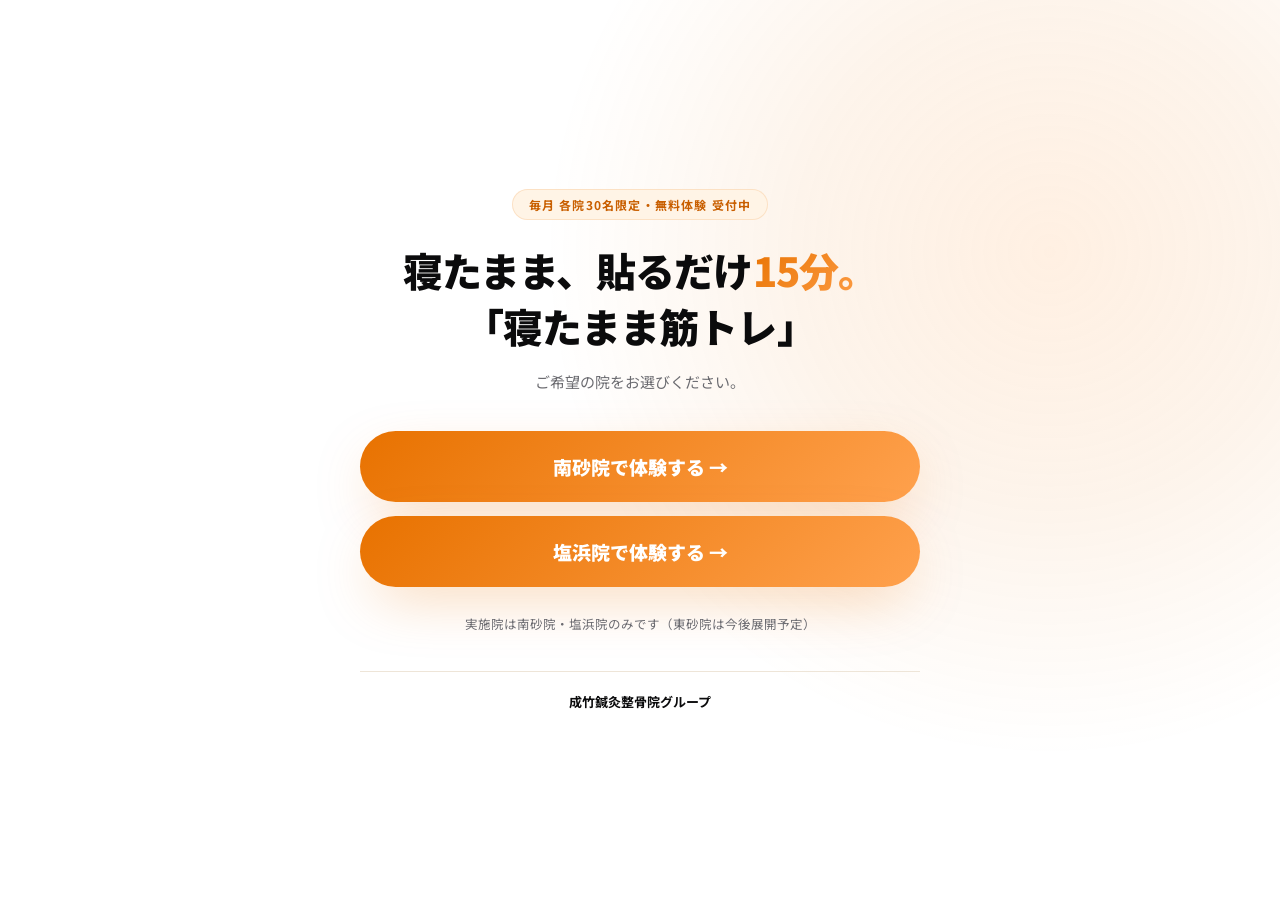
<file: index.html>
<!DOCTYPE html><html lang="ja" data-astro-cid-j7pv25f6> <head><meta charset="utf-8"><meta name="viewport" content="width=device-width, initial-scale=1"><meta name="robots" content="noindex"><title>寝たまま筋トレ 無料体験｜成竹鍼灸整骨院グループ</title><meta name="description" content="「寝たまま筋トレ」無料体験（毎月 各院30名限定）。ご希望の院をお選びください。"><link rel="icon" href="data:image/svg+xml,<svg xmlns=%22http://www.w3.org/2000/svg%22 viewBox=%220 0 100 100%22><text y=%22.9em%22 font-size=%2290%22>🛌</text></svg>"><link rel="preconnect" href="https://fonts.googleapis.com"><link rel="preconnect" href="https://fonts.gstatic.com" crossorigin><link href="https://fonts.googleapis.com/css2?family=Noto+Sans+JP:wght@400;700;900&display=swap" rel="stylesheet"><style>:root{--ink:#0b0b0c;--muted:#6b6b70;--accent:#e87200;--accent-light:#ffa14d;--accent-soft:#fff4e6;--border:#eee5d8}[data-astro-cid-j7pv25f6]{margin:0;padding:0;box-sizing:border-box}body{font-family:Noto Sans JP,Meiryo,sans-serif;color:var(--ink);background:#fff;min-height:100vh;display:flex;align-items:center;justify-content:center;padding:32px 20px;position:relative;overflow-x:hidden}body:before{content:"";position:fixed;top:-20%;right:-10%;width:70%;height:120%;background:radial-gradient(circle at 60% 40%,rgba(255,161,77,.16) 0%,rgba(232,114,0,.08) 30%,transparent 60%);pointer-events:none}.box[data-astro-cid-j7pv25f6]{max-width:560px;width:100%;text-align:center;position:relative}.tag[data-astro-cid-j7pv25f6]{display:inline-flex;align-items:center;gap:8px;font-size:12px;font-weight:700;letter-spacing:.1em;color:#c95f00;padding:6px 16px;background:var(--accent-soft);border:1px solid rgba(232,114,0,.15);border-radius:100px;margin-bottom:22px}h1[data-astro-cid-j7pv25f6]{font-size:clamp(28px,6vw,40px);font-weight:900;line-height:1.4;letter-spacing:-.02em}h1[data-astro-cid-j7pv25f6] em[data-astro-cid-j7pv25f6]{font-style:normal;background:linear-gradient(135deg,#e87200,#ffa14d);-webkit-background-clip:text;-webkit-text-fill-color:transparent;background-clip:text}.sub[data-astro-cid-j7pv25f6]{color:var(--muted);font-size:15px;line-height:1.9;margin-top:14px}.btns[data-astro-cid-j7pv25f6]{display:flex;flex-direction:column;gap:14px;margin-top:34px}.btn[data-astro-cid-j7pv25f6]{display:flex;align-items:center;justify-content:center;gap:8px;font-size:19px;font-weight:900;color:#fff;background:linear-gradient(135deg,#e87200,#ffa14d);padding:22px;border-radius:100px;text-decoration:none;box-shadow:0 20px 60px -15px #e8720059;transition:all .2s}.btn[data-astro-cid-j7pv25f6]:hover{transform:translateY(-2px);box-shadow:0 24px 70px -15px #e8720080}.note[data-astro-cid-j7pv25f6]{font-size:12.5px;color:var(--muted);margin-top:26px;line-height:1.8}.foot[data-astro-cid-j7pv25f6]{margin-top:36px;padding-top:20px;border-top:1px solid var(--border);font-size:13px;color:var(--muted)}.foot[data-astro-cid-j7pv25f6] b[data-astro-cid-j7pv25f6]{color:var(--ink)}
</style></head> <body data-astro-cid-j7pv25f6> <div class="box" data-astro-cid-j7pv25f6> <div class="tag" data-astro-cid-j7pv25f6>毎月 各院30名限定・無料体験 受付中</div> <h1 data-astro-cid-j7pv25f6>寝たまま、貼るだけ<em data-astro-cid-j7pv25f6>15分。</em><br data-astro-cid-j7pv25f6>「寝たまま筋トレ」</h1> <p class="sub" data-astro-cid-j7pv25f6>ご希望の院をお選びください。</p> <div class="btns" data-astro-cid-j7pv25f6> <a class="btn" href="./minamisuna/" data-astro-cid-j7pv25f6>南砂院で体験する &rarr;</a> <a class="btn" href="./shiohama/" data-astro-cid-j7pv25f6>塩浜院で体験する &rarr;</a> </div> <p class="note" data-astro-cid-j7pv25f6>実施院は南砂院・塩浜院のみです（東砂院は今後展開予定）</p> <div class="foot" data-astro-cid-j7pv25f6><b data-astro-cid-j7pv25f6>成竹鍼灸整骨院グループ</b></div> </div> </body></html>
</file>
